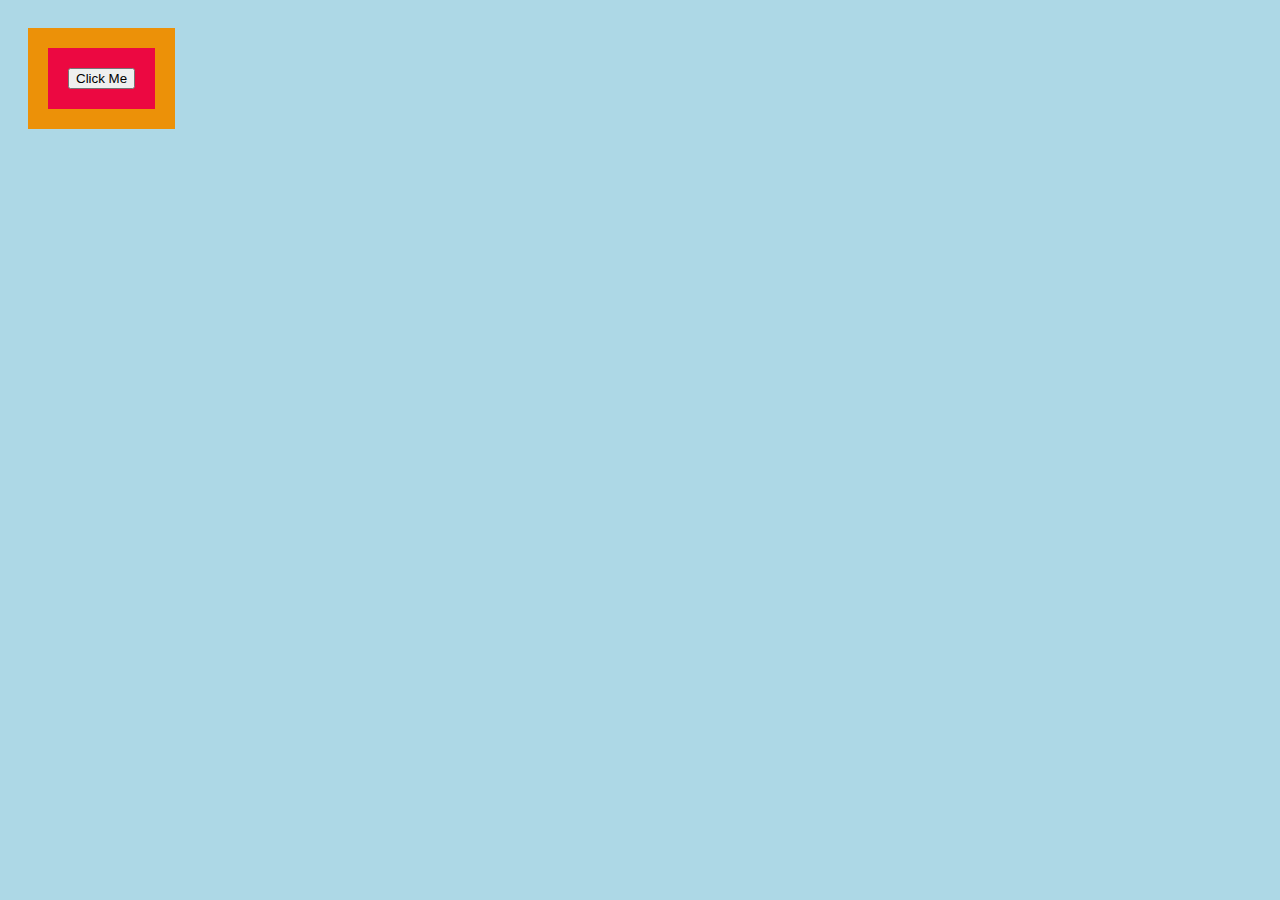
<file: index.html>
<!DOCTYPE html>
<html lang="en">

<head>
    <meta charset="UTF-8">
    <meta name="viewport" content="width=device-width, initial-scale=1.0">
    <title>Document</title>
    <style>
        body {
            padding: 20px;
            background-color: lightblue;
        }

        div {
            padding: 20px;
            background-color: rgb(236, 145, 8);
            width: max-content;
        }

        span {
            padding: 20px;
            background-color: rgb(236, 8, 65);
            display: block;
        }
    </style>
</head>

<body>
    <div>
        <span>
            <button>Click Me</button>
        </span>
    </div>

    <script>

        let a = document.querySelector('div');
        console.log(a.getBoundingClientRect());






    </script>
</body>

</html>
</file>
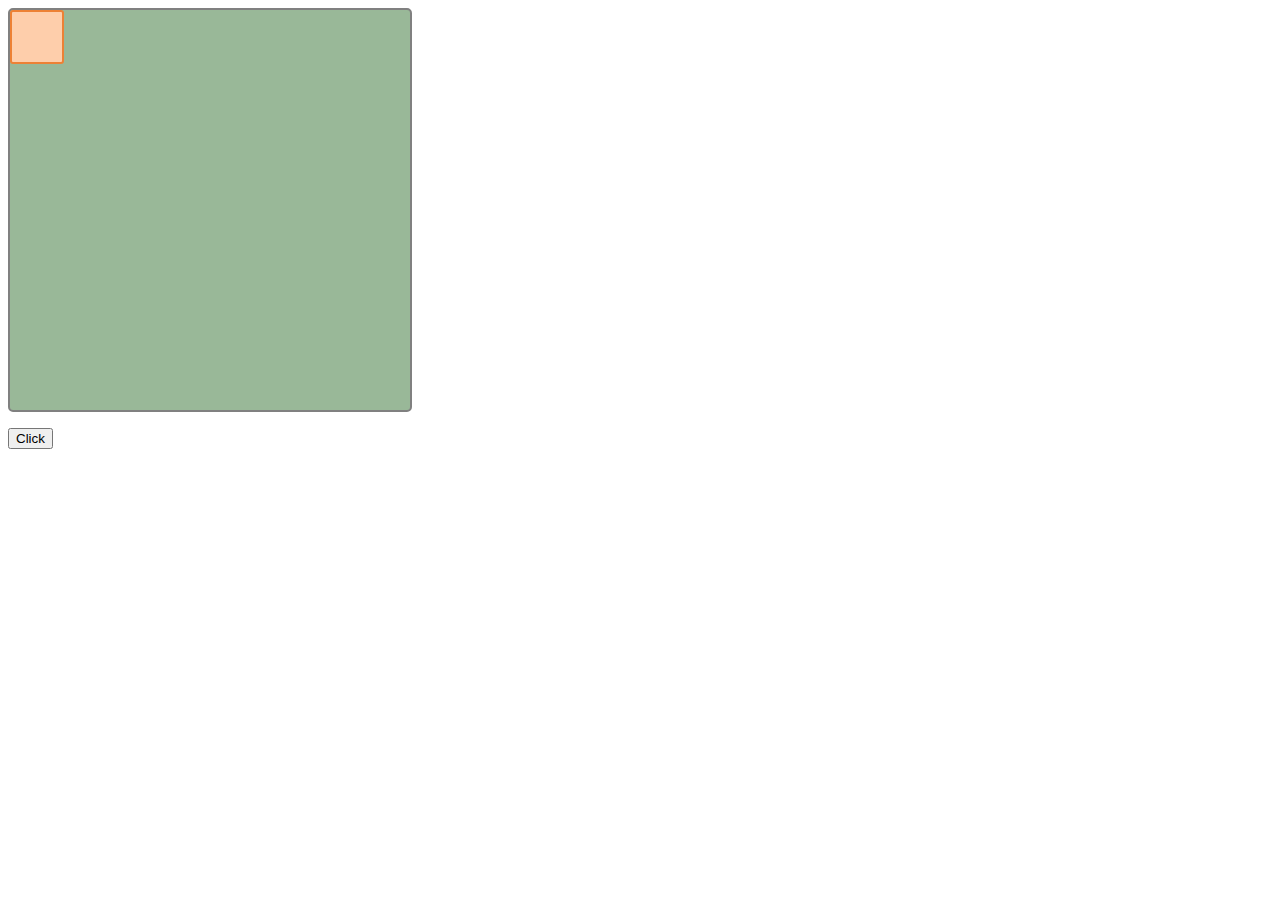
<file: BoxMove/index.html>
<!DOCTYPE html>
<html lang="en">

<head>
    <meta charset="UTF-8">
    <meta name="viewport" content="width=device-width, initial-scale=1.0">
    <title>Document</title>
    <style>
        #container {
            width: 400px;
            height: 400px;
            background: #99B898;
            position: relative;
            border: 2px solid gray;
            border-radius: 5px;
        }

        #inside {
            width: 50px;
            height: 50px;
            background: #FECEAB;
            position: absolute;
            border: 2px solid #ed8135;
            border-radius: 3px;
        }
    </style>
</head>

<body>
    <div id="container">
        <div id="inside"></div>
    </div>
    <p><button id="Btn" onclick="myMove()">Click</button></p>


    <script>
        function myMove() {
            let pos = 0
            const ele = document.getElementById("inside")
            const id = setInterval(frame,10);
                function frame (){
                    if(pos == 350){
                        clearInterval(id)
                    }
                    pos++;
                    ele.style.top = pos+ 'px'
                     ele.style.left = pos++ +'px'
                }
        }
    </script>
</body>

</html>
</file>
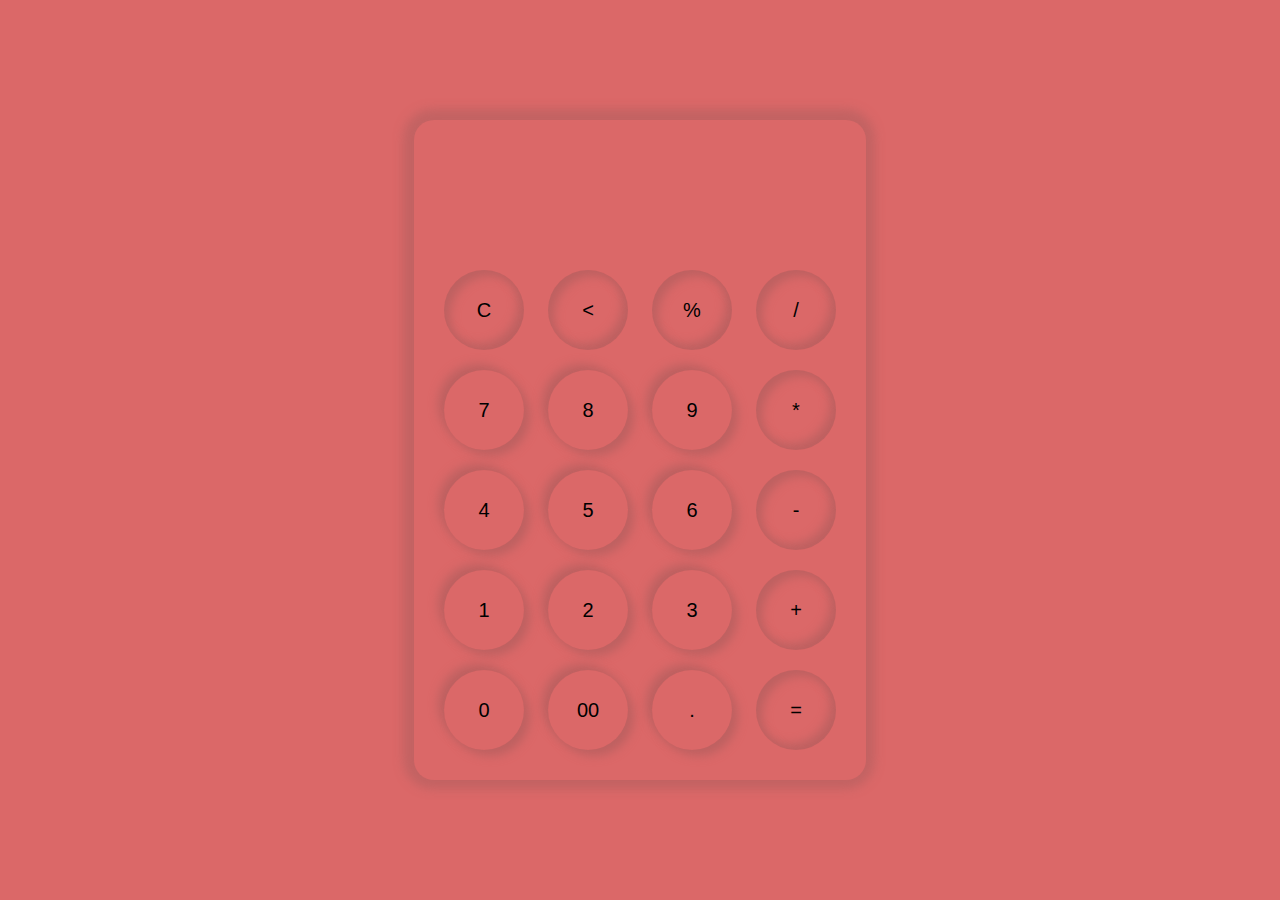
<file: Calculator/index.html>
<!DOCTYPE html>
<html lang="en">
<head>
    <meta charset="UTF-8">
    <meta name="viewport" content="width=device-width, initial-scale=1.0">
    <title>Calculator</title>
    <link rel="stylesheet" href="style.css">
    
</head>
<body>
    <div class="container">
        <div class="calc">
            <h1 id="input"></h1>
            <div>
                <button class="dgn">C</button>
                <button class="dgn"><</button>
                <button class="dgn">%</button>
                <button class="dgn">/</button>
            </div>
            <div>
                <button>7</button>
                <button>8</button>
                <button>9</button>
                <button class="dgn">*</button>
            </div>
            <div>
                <button>4</button>
                <button>5</button>
                <button>6</button>
                <button class="dgn">-</button>
            </div>
            <div>
                <button>1</button>
                <button>2</button>
                <button>3</button>
                <button class="dgn">+</button>
            </div>
            <div>
                <button>0</button>
                <button>00</button>
                <button>.</button>
                <button class="dgn">=</button>
            </div>
        </div>
    </div>
    <script src="script.js"></script>
</body>
</html>
</file>
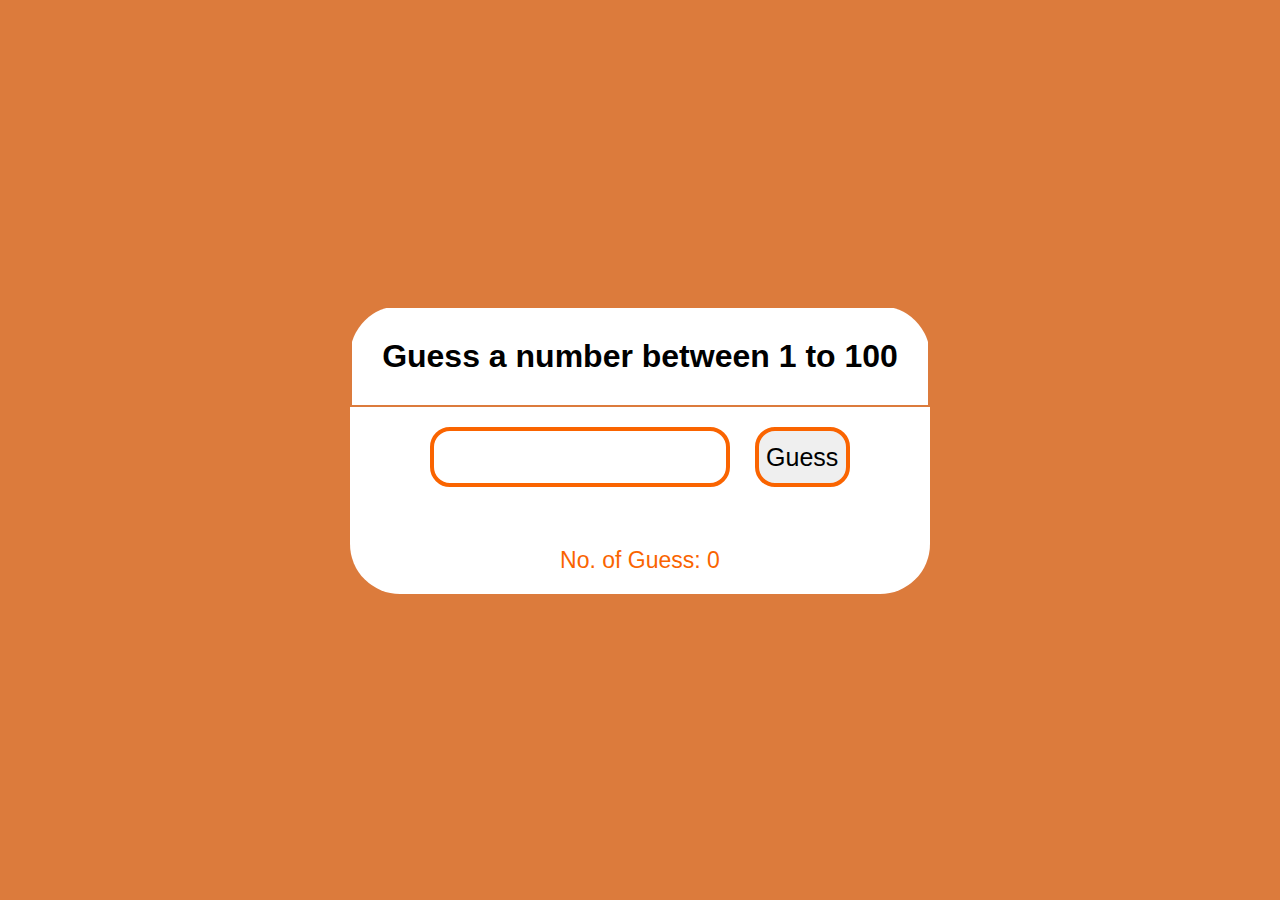
<file: Guess a number/index.html>
<!DOCTYPE html>
<html lang="en">
<head>
    <meta charset="UTF-8">
    <meta name="viewport" content="width=device-width, initial-scale=1.0">
    <title>Guess a number</title>
    <link rel="stylesheet" href="style.css">
</head>
<body>
    <div class="container">
        <div class="head">
            <h1>Guess a number between 1 to 100</h1>
        </div>
        <div class="entry">
            <input type="text" id="input">
            <button id="btn">Guess</button>
            <p class="wrong"></p>
            <p id="guesses">No. of Guess: 0</p>
        </div>
    </div>
    <script src="script.js"></script>
</body>
</html>
</file>
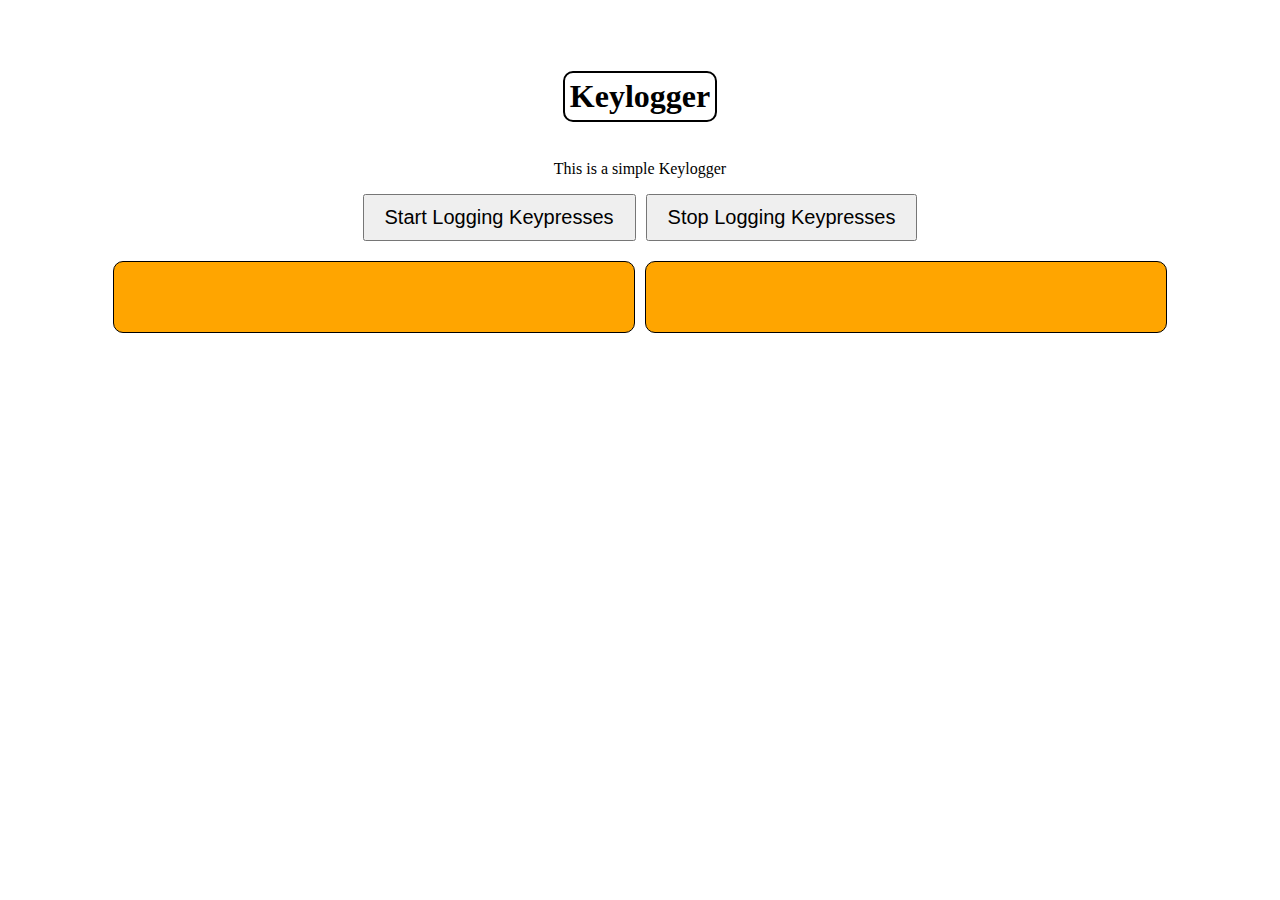
<file: Keylogger/index.html>
<!DOCTYPE html>
<html lang="en">
<head>
    <meta charset="UTF-8">
    <meta name="viewport" content="width=device-width, initial-scale=1.0">
    <title>Keylogger</title>
    <style>
        .container {
            display: flex;
            flex-direction: column;
            align-items: center;
            margin-top: 50px;
        }
        #log, #state {
            width: 500px;
            height: 50px;
            border: 1px solid black;
            padding: 10px;
            font-size: 20px;
            text-align: center;
            margin-top: 20px;
            background-color: #ffa500;
            border-radius: 10px;
        }
        .button-container {
            display: flex;
            flex-direction: row;
            gap: 10px;
        }
        button {
            font-size: 20px;
            padding: 10px 20px;
        }
    </style>
</head>
<body>
    <div class="container">
        <h1 style="border: 2px solid black; padding: 5px; border-radius: 10px;">Keylogger</h1>
        <p>This is a simple Keylogger</p>
        <div class="button-container">
            <button id="start-btn">Start Logging Keypresses</button>
            <button id="stop-btn">Stop Logging Keypresses</button>
        </div>
        <div class="button-container">
            <div id="log"></div>
            <div id="state"></div>
        </div>
    </div>

    <script src="keylogger.js"></script>
</body>
</html>
</file>
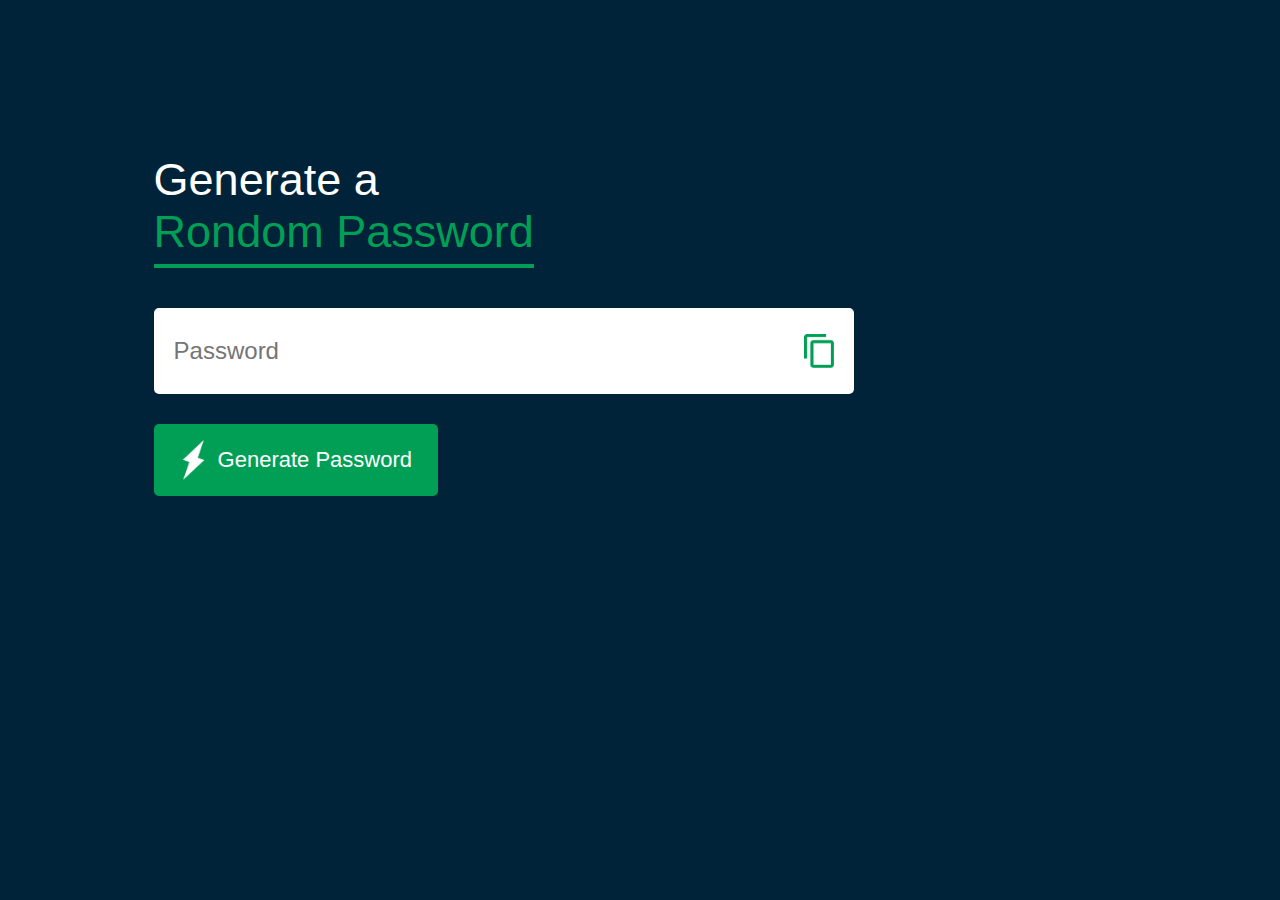
<file: Password generaotor/index.html>
<!DOCTYPE html>
<html lang="en">
<head>
    <meta charset="UTF-8">
    <meta name="viewport" content="width=device-width, initial-scale=1.0">
    <title>Password generator</title>
    <link rel="stylesheet" href="style.css">
</head>
<body>
    <div class="container">
        <h1>Generate a<br><span>Rondom Password</span></h1>
        <div class="display">
            <input type="text" id="password" placeholder="Password">
            <img onclick="copyPassword()" src="images/copy.png" alt="copy">
        </div>
        <button onclick="createPassword()"><img src="images/generate.png" alt="generate">Generate Password</button>
    </div>

<script>

const passwordBox = document.getElementById('password');
const length = 12;

const characters = 'ABCDEFGHIJKLMNOPQRSTUVWXYZabcdefghijklmnopqrstuvwxyz0123456789!@#$%^&*()_+-={}'

function createPassword(){
    let password = '';
    while (length > password.length){
        password += characters[Math.floor(Math.random() * characters.length)]
    }
    passwordBox.value = password;
}
function copyPassword(){
    passwordBox.select();
    document.execCommand("copy");

}


</script>
</body>
</html>
</file>
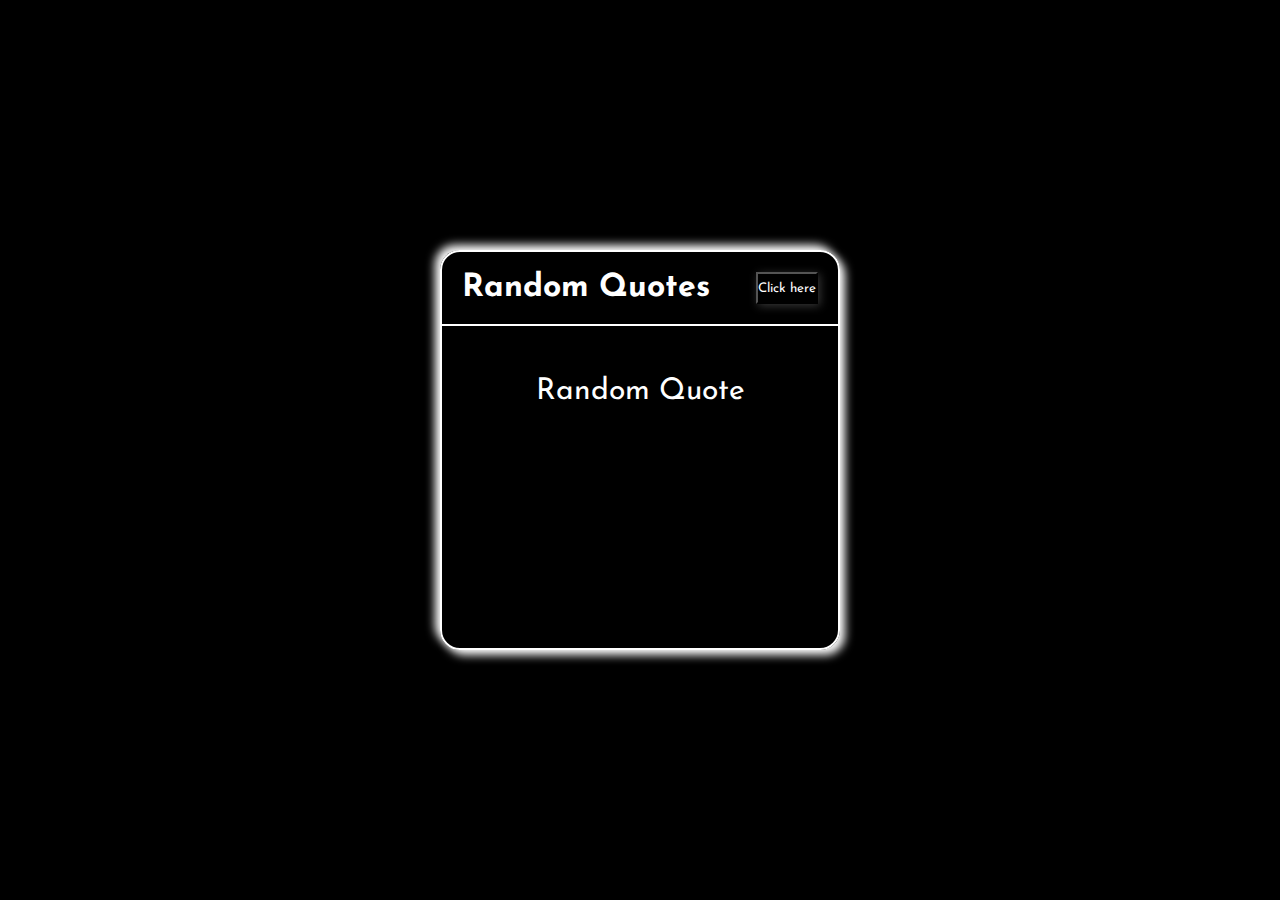
<file: Random Quote/index.html>
<!DOCTYPE html>
<html lang="en">
<head>
    <meta charset="UTF-8">
    <meta name="viewport" content="width=device-width, initial-scale=1.0">
    <title>Random Quotes</title>
    <link rel="stylesheet" href="style.css">
</head>
<body>
    <div class="container">
        <div class="upper">
            <h1>Random Quotes</h1>
            <button id="btn">Click here</button>
        </div>
        <div class="output">
            Random Quote
        </div>
    </div>


    
    <script src="script.js"></script>
</body>
</html>
</file>
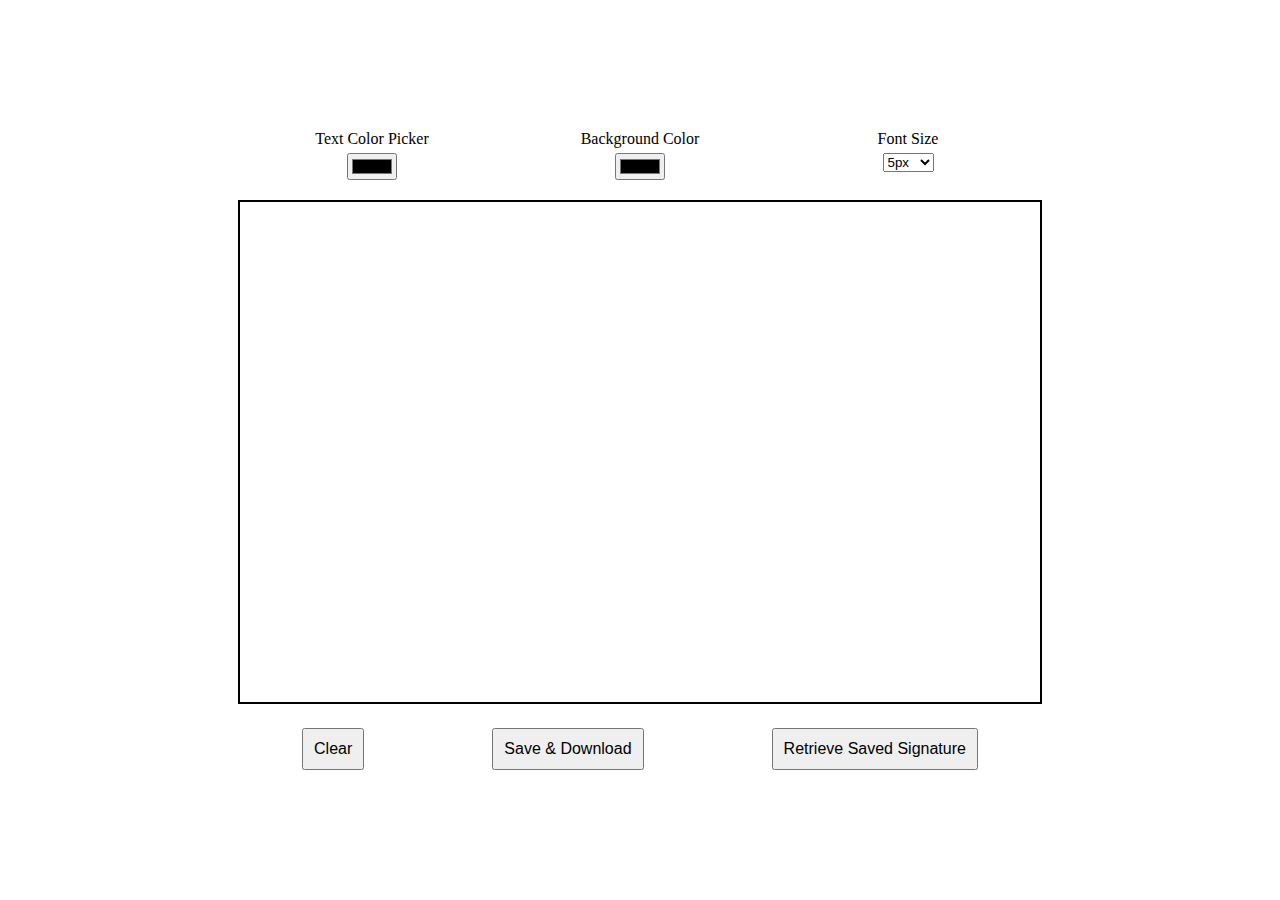
<file: Signature App/index.html>
<!DOCTYPE html>
<html lang="en">
<head>
    <meta charset="UTF-8">
    <meta name="viewport" content="width=device-width, initial-scale=1.0">
    <title>Signature App</title>
    <link rel="stylesheet" href="style.css">
</head>

<body>
    <div class="main">
        <div class="top">
            <div class="controls-section">
                <label for="colorPicker">Text Color Picker</label>
                <input type="color" id="colorPicker" class="form-control" />
            </div>

            <div class="controls-section">
                <label for="canvasColor">Background Color</label>
                <input type="color" id="canvasColor" class="form-control" />
            </div>

            <div class="controls-section">
                <label for="fontSize">Font Size</label>
                <select id="fontSize">
                    <option value="5">5px</option>
                    <option value="10">10px</option>
                    <option value="15">15px</option>
                    <option value="20">20px</option>
                    <option value="30">30px</option>
                    <option value="40">40px</option>
                </select>
            </div>
        </div>

        <canvas class="canvas" id="myCanvas" width="800" height="500"></canvas>

        <div class="bottom">
            <button type="button" class="btn btn-danger" id="clearButton">Clear</button>
            <button type="button" class="btn btn-success" id="saveButton">Save & Download</button>
            <button type="button" class="btn btn-warning" id="retrieveButton">Retrieve Saved Signature</button>
        </div>
    </div>

    <script src="script.js"></script>
</body>
</html>
</file>
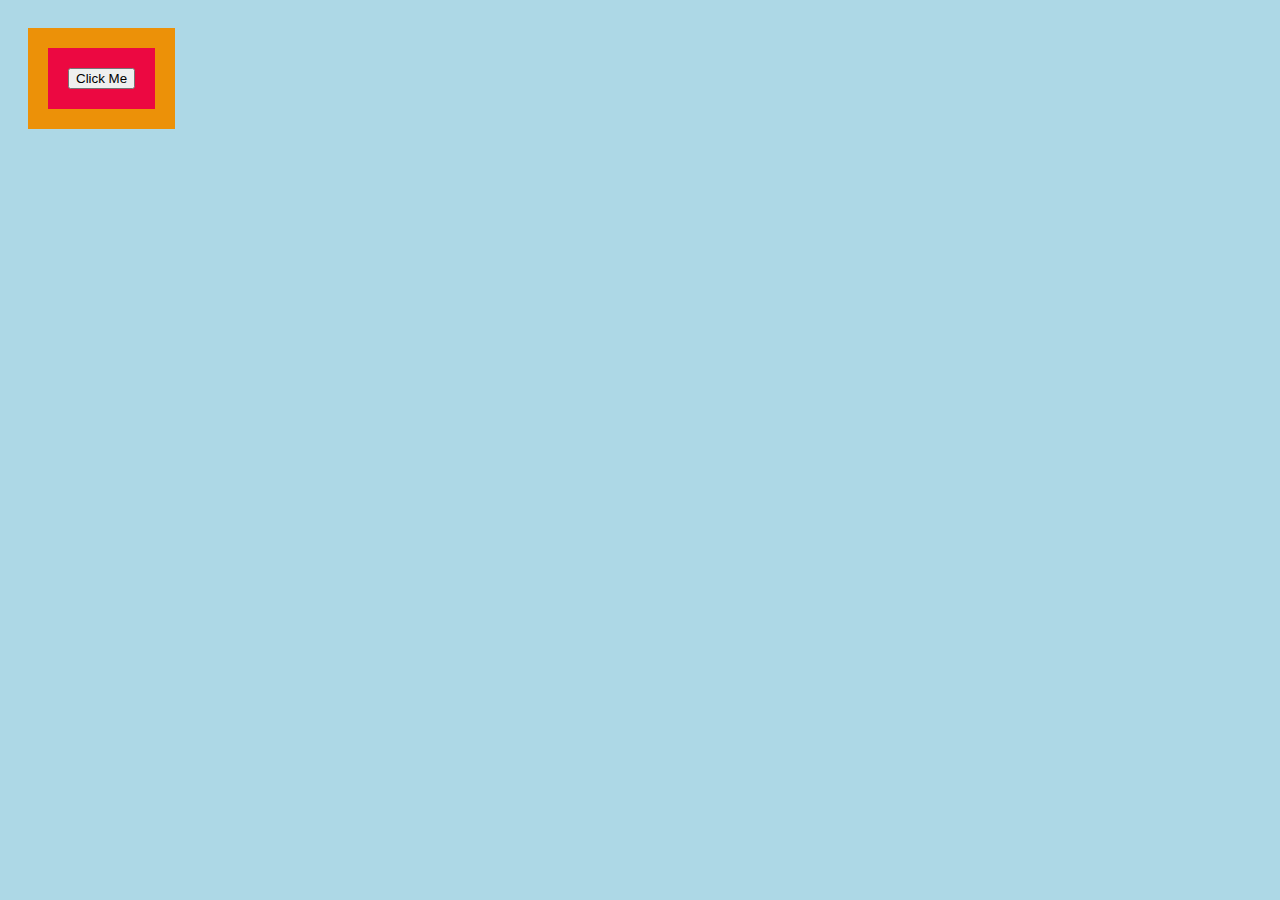
<file: stopPropagation/index.html>
<!DOCTYPE html>
<html lang="en">
<head>
    <meta charset="UTF-8">
    <meta name="viewport" content="width=device-width, initial-scale=1.0">
    <title>Document</title>
    <style>
        body{
            padding: 20px;
            background-color: lightblue;
        }
        div{
            padding: 20px;
            background-color: rgb(236, 145, 8);
            width: max-content;
        }
        span{
            padding: 20px;
            background-color: rgb(236, 8, 65);
            display: block;
        }
    </style>
</head>
<body>
    <div>
        <span>
            <button>Click Me</button>
        </span>
    </div>

    <script>
        const body = document.getElementsByTagName('body')[0];
        const div = document.getElementsByTagName('div')[0];
        const span = document.getElementsByTagName('span')[0];
        const button = document.getElementsByTagName('button')[0];


        body.addEventListener('click',()=>{
            console.log('Body was clicked!');
        })
        div.addEventListener('click',()=>{
            console.log('div was clicked!');
        })
        span.addEventListener('click',()=>{
            console.log('Span was clicked!');
        })
        button.addEventListener('click',(event)=>{
            event.stopPropagation()
            console.log('Button was clicked!');
        })


    </script>
</body>
</html>
</file>
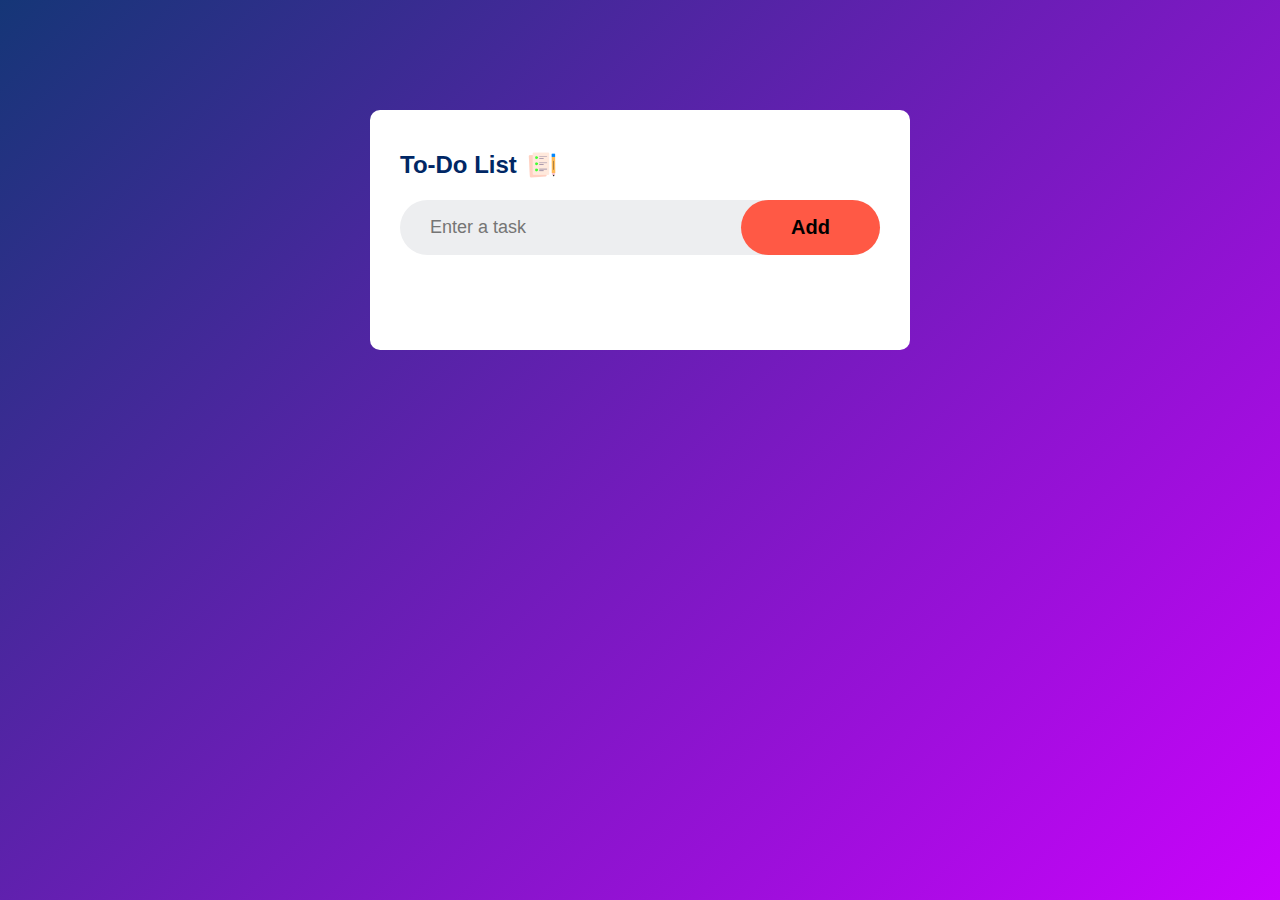
<file: Todo app/index.html>
<!DOCTYPE html>
<html lang="en">
<head>
    <meta charset="UTF-8">
    <meta name="viewport" content="width=device-width, initial-scale=1.0">
    <title>Todo App</title>
    <link rel="stylesheet" href="style.css">
</head>
<body>
    <div class="container">
        <div class="todo-app">
            <h2>To-Do List <img src="images/icon.png" alt=""></h2>
            <div class="row">
                <input type="text" id="input-box" placeholder="Enter a task">
                <button onclick="addTask()">Add</button>
            </div>
            <ul id="list-container">
                <!-- <li class="checked">Task 1</li>
                <li>Task 2</li>
                <li>Task 3</li> -->
            </ul>
        </div>
    </div>

    <script src="index.js"></script>
</body>
</html>
</file>
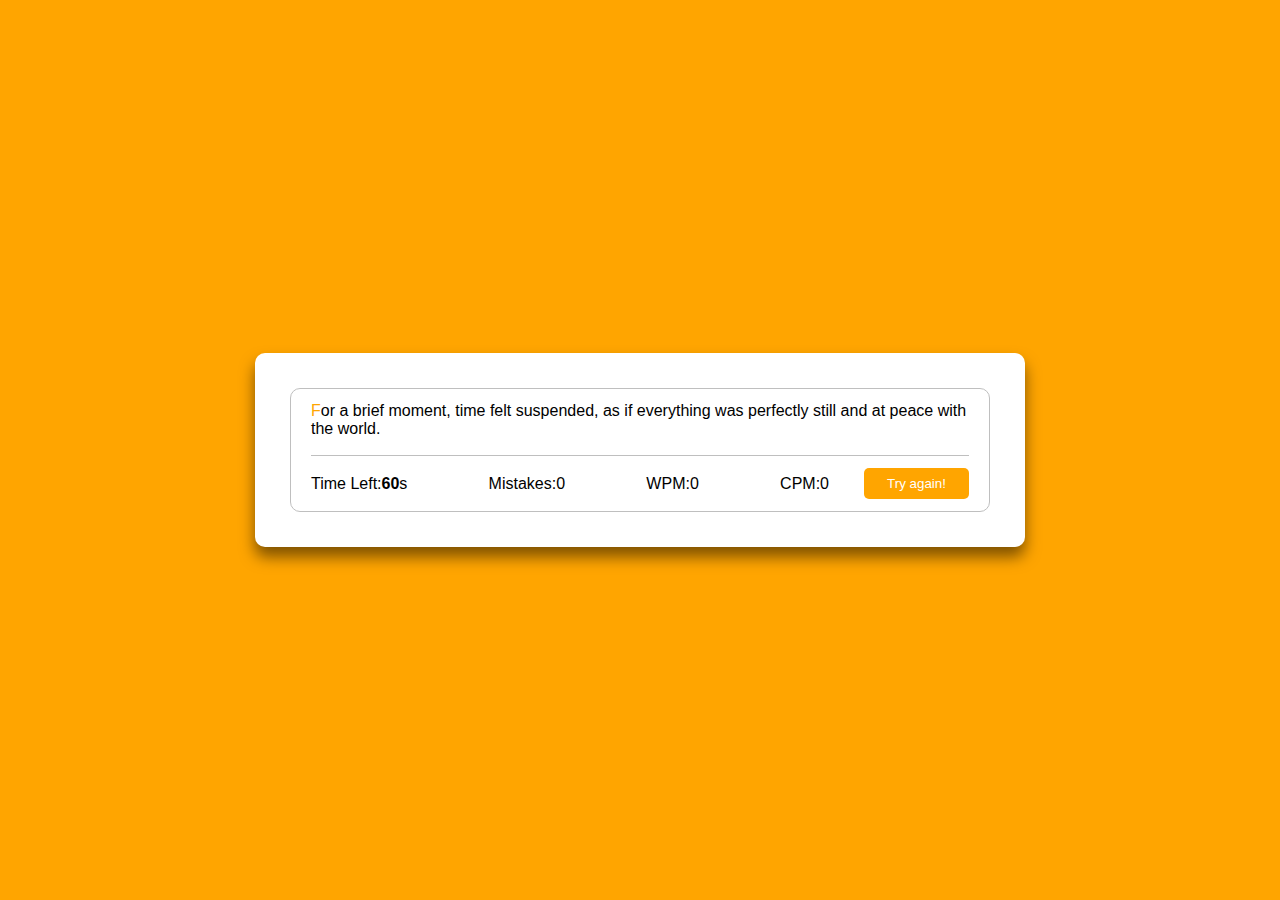
<file: Typing app/index.html>
<!DOCTYPE html>
<html lang="en">
<head>
    <meta charset="UTF-8">
    <meta name="viewport" content="width=device-width, initial-scale=1.0">
    <title>Typing App</title>
    <link rel="stylesheet" href="style.css">
</head>
<body>
    <div class="wrapper">
        <input type="text" class="input-field">
        <div class="content-box">
            <div class="typing-text">
                <p></p>
            </div>
            <div class="content">
                <ul class="result-details">
                    <li class="time">
                        <p>Time Left:</p>
                        <span><b>60</b>s</span>
                    </li>
                    <li class="mistake">
                        <p>Mistakes:</p>
                        <span>0</span>
                    </li>
                    <li class="wpm">
                        <p>WPM:</p>
                        <span>0</span>
                    </li>
                    <li class="cpm">
                        <p>CPM:</p>
                        <span>0</span>
                    </li>
                </ul>
                <button>Try again!</button>
            </div>
        </div>
    </div>
    <script src="script.js"></script>
</body>
</html>
</file>
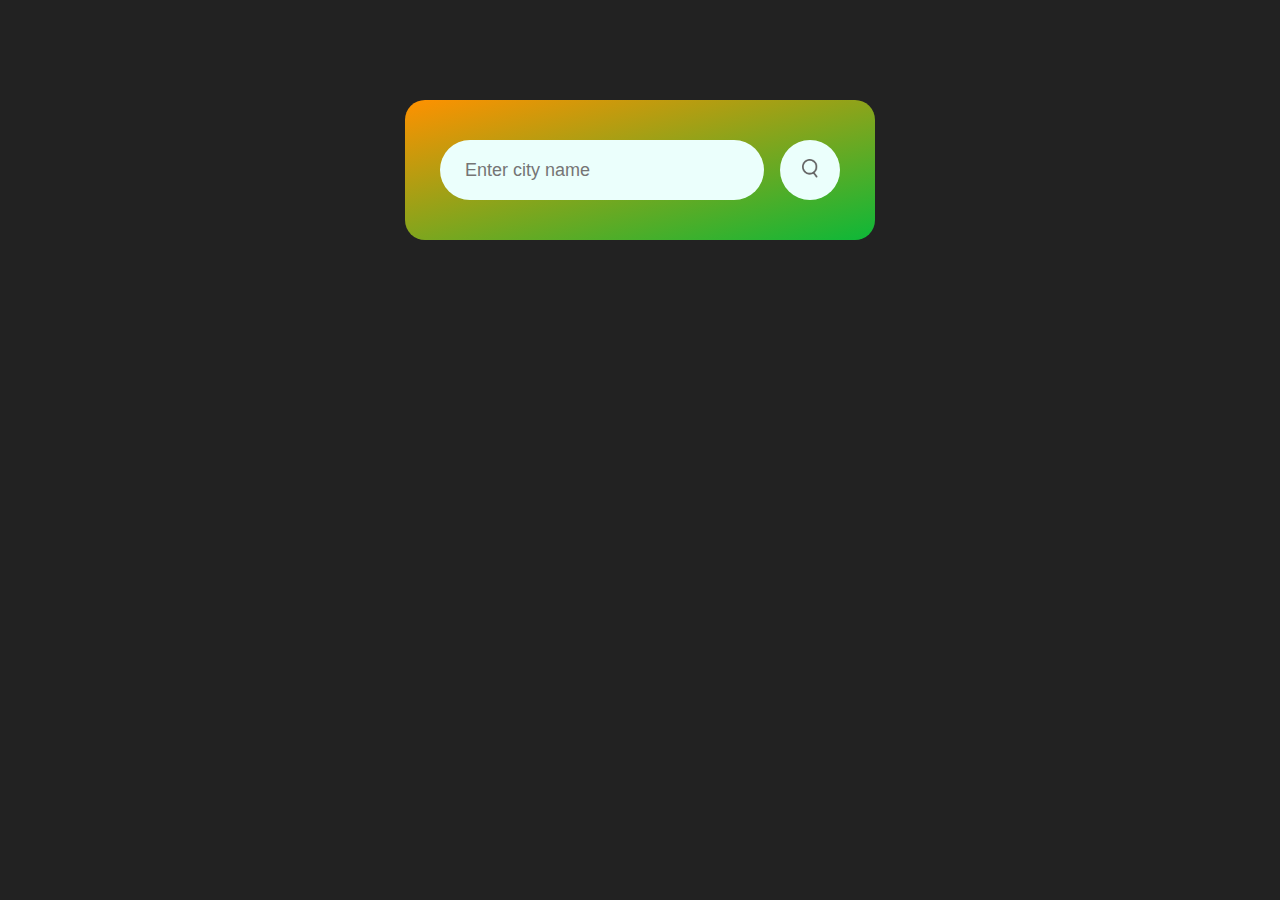
<file: weather app/index.html>
<!DOCTYPE html>
<html lang="en">
  <head>
    <meta charset="UTF-8" />
    <meta name="viewport" content="width=device-width, initial-scale=1.0" />
    <title>Weather App</title>
    <link rel="stylesheet" href="style.css" />
  </head>
  <body>
    <div class="card">
      <div class="search">
        <input
          type="text"
          placeholder="Enter city name"
          spellcheck="false"
          
        />
        <button>
          <img src="./images/search.png" alt="Search icon" />
        </button>
      </div>
      <div class="error">
      </div>
      <div class="weather">
        <img src="images/rain.png" class="weather-icon" alt="Weather icon" />
        <h1 class="temp">27°C</h1>
        <h2 class="city">Hardoi</h2>
        <div class="details">
          <div class="col">
            <img src="images/humidity.png" alt="Humidity icon" />
            <div>
                <p class="humidity">50%</p>
            <p>Humidity</p>
            </div>
          </div>
          <div class="col">
            <img src="images/wind.png" alt="Wind icon" />
            <div>
                <p class="wind">15 km/h</p>
            <p>Wind Speed</p>
            </div>
          </div>
        </div>
      </div>
    </div>
    <script src="index.js"></script>
  </body>
</html>
</file>
<file: Calculator/style.css>
*{
    padding: 0;
    margin: 0;
    box-sizing: border-box;
}
body{
    background-color: #db6868;
}
.container{
    height: 100vh;
    width: 100%;
    display: flex;
    justify-content: center;
    align-items: center;
}
.calc{
    padding: 20px;
    background: transparent;
    border-radius: 20px;
    box-shadow: -1px -1px 10px 10px rgba(189, 97, 97, 0.8);
}
#input{
    height: 100px;
    text-align: center;
    margin: 10px;
    color: white;
    overflow: hidden;
    font-size: 60px;
    max-width: 400px;
    
}
button{
    border: none;
    margin: 10px;
    width: 80px;
    height: 80px;
    border-radius: 50%;
    cursor: pointer;
    background: transparent;
    font-size: 20px;
    box-shadow: 6px 6px 10px rgba(190, 97, 97, 1), -6px -6px 10px rgba(190, 97, 97, 1);
}
.dgn{
    box-shadow: inset 6px 6px 10px rgba(190, 97, 97, 1),inset -6px -6px 10px rgba(190, 97, 97, 1) ;
}
</file>
<file: Guess a number/style.css>
*{
    margin: 0;
    padding: 0;
    box-sizing: border-box;
    font-family: 'Lucida Sans', 'Lucida Sans Regular', 'Lucida Grande', 'Lucida Sans Unicode', Geneva, Verdana, sans-serif;
}
body{
    width: 100%;
    height: 100vh;
    display: flex;
    justify-content: center;
    align-items: center;
    background-color: #dc7b3c;
}
.container{
    background-color: #ffffff;
    border-radius: 50px;
}
.head{
    padding: 30px;
    border: 2px solid #dc7b3c;
}
.entry{
    margin: 20px;
    text-align: center;
}
.entry input{
    height: 60px;
    width: 300px;
    border-radius: 20px;
    margin-right: 20px;
    margin-bottom: 50px;
    border: 4px solid #fa6400;
    font-size: 25px;
}
.entry button{
    height: 60px;
    width: 95px;
    border-radius: 20px;
    border: 4px solid #fa6400;
    font-size: 25px;
}
.wrong{
    font-size: 23px;
    padding-bottom: 10px;
    color: #fa6400;
}
#guesses{
    font-size: 23px;
    color: #fa6400;
}
</file>
<file: Password generaotor/style.css>
*{
    margin: 0;
    padding: 0;
    box-sizing: border-box;
    font-family: 'Poppins', sans-serif;
}
body{
    background: #002339;
    color: #fff;
}
.container{
    margin: 12%;
    width: 90%;
    max-width: 700px;
}
.display{
    width: 100%;
    margin-top: 50px;
    margin-bottom: 30px;
    background: white;
    color: #333;
    display: flex;
    align-items: center;
    justify-content: space-between;
    padding: 26px 20px;
    border-radius: 5px;
}
.container h1{
    font-weight: 500;
    font-size: 45px;
}
.container h1 span{
    color: #019f55;
    border-bottom: 4px solid #019f55;
    padding-bottom: 7px;
}
.display img{
    width: 30px;
    cursor: pointer;
}
.display input{
    border: 0;
    outline: 0;
    font-size: 24px;
}
.container button img{
    width: 28px;
    margin-right: 10px;
}
.container button{
    border: 0;
    outline: 0;
    background: #019f55;
    color: #fff;
    font-size: 22px;
    font-weight: 300;
    display: flex;
    align-items: center;
    justify-content: center;
    padding: 16px 26px;
    border-radius: 5px;
    cursor: pointer;
}
</file>
<file: Random Quote/style.css>
@import url('https://fonts.googleapis.com/css2?family=Josefin+Sans:ital,wght@0,100..700;1,100..700&family=Roboto:ital,wght@0,100;0,300;0,400;0,500;0,700;0,900;1,100;1,300;1,400;1,500;1,700;1,900&display=swap');


*{
    padding: 0;
    margin: 0;
    box-sizing: border-box;
    font-family: "Josefin Sans", sans-serif;
    color: #fff;
}
body{
    height: 100vh;
    width: 100%;
    display: flex;
    justify-content: center;
    align-items: center;
    border: none;
    background-color: black;
}

.container{
    height: 400px;
    width: 400px;
    border: 2px solid white;
    border-radius: 20px;
    box-shadow: 5px 5px 10px white, -5px -5px 10px white;
}
.upper{
    padding: 20px;
    display: flex;
    justify-content: space-between;
}
.output{
    height: 300px;
    border-top: 2px solid white;
    padding: 10px;
    padding-top: 50px;
    font-size: 30px;
    text-align: center;
}
#btn{
    padding: 10px, 5px, 10px, 5px;
    background-color: transparent;
    box-shadow: 2px 2px 10px rgb(56, 56, 56);
    cursor: pointer;
}
</file>
<file: Signature App/style.css>
.main{
    position: absolute;
    top: 50%;
    left: 50%;
    transform: translate(-50%, -50%);
}


.canvas {
    border: 2px solid black;
    cursor: crosshair;
}

.top, .bottom {
    display: flex;
    justify-content: space-around;
    margin: 20px 0;
}

.controls-section {
    display: flex;
    flex-direction: column;
    align-items: center;
    width: 30%;
}

.controls-section label {
    margin-bottom: 5px;
}

button {
    padding: 10px;
    font-size: 16px;
}
</file>
<file: Todo app/style.css>
*{
    margin: 0;
    padding: 0;
    box-sizing: border-box;
    font-family: 'Poppins', sans-serif;
}
.container{
    width: 100%;
    height: 100vh;
    background: linear-gradient(135deg, #153677, #ca02fc);
    padding: 10px;
}
.todo-app{
    width: 100%;
    max-width: 540px;
    background: #fff;
    margin: 100px auto 20px;
    padding: 40px 30px 70px;
    border-radius: 10px;
}
.todo-app h2{
    color: #002765;
    display: flex;
    align-items: center;
    margin-bottom: 20px;
}

.todo-app h2 img{
    width: 30px;
    margin-left: 10px;

}
.row{
    display: flex;
    align-items: center;
    justify-content: space-between;
    background: #edeef0;
    border-radius: 30px;
    padding-left: 20px;
    margin-bottom: 25px;
}
input{
    font-size: 18px;
    font-weight: 500;
    color: black;
    flex: 1;
    border: none;
    outline: none;
    background: transparent;
    padding: 10px ;
}
button{
    border: none;
    outline: none;
    padding: 16px 50px;
    background: #ff5945;
    font-weight: 600;
    color: black;
    font-size: 20px;
    cursor: pointer;
    border-radius: 40px;
}

ul li {
    list-style: none;
    font-size: 17px;
    padding: 16px 8px 12px 50px;
    user-select: none;
    cursor: pointer;
    position: relative;
}

ul li::before{
    content: '';
    position: absolute;
    height: 26px;
    width: 26px;
    border-radius: 50%;
    background-image: url(images/unchecked.png);
    background-size: cover;
    background-position: center;
    top: 12px;
    left: 8px;
}

ul li.checked{
    color: #555;
    text-decoration: line-through;
}
ul li.checked::before{
    background-image: url(images/checked.png);
}
ul li span{
    position: absolute;
    right: 0;
    top: 5px;
    width: 40px;
    height: 40px;
    font-size: 22px;
    color: #555;
    line-height: 40px;
    text-align: center;
    border-radius: 50%;
}
ul li span:hover{
    background: #edeef0;
}
</file>
<file: Typing app/style.css>
*{
    margin: 0;
    padding: 0;
    box-sizing: border-box;
    font-family: Verdana, Geneva, Tahoma, sans-serif;
}
body{
    height: 100vh;
    display: flex;
    padding: 0 10px;
    align-items: center;
    justify-content: center;
    background: orange;
}
.wrapper{
    width: 770px;
    padding: 35px;
    background: white;
    border-radius: 10px;
    box-shadow: 0 10px 15px rgba(0, 0, 0, 0.5);
}
.wrapper .content-box{
    padding: 13px 20px 0;
    border-radius: 10px;
    border: 1px solid #bfbfbf;
}
.wrapper .input-field{
    padding: 13px 20px 0;
    position: absolute;
    opacity: 0;
    z-index: -99;
}
.content-box .content{
    margin-top: 17px;
    display: flex;
    padding: 12px 0;
    flex-wrap: wrap;
    align-items: center;
    justify-content: space-between;
    border-top: 1px solid #bfbfbf;
}
.content-box .result-details{
    display: flex;
    align-items: center;
    justify-content: space-between;
    width: calc(100% - 140px);
}
.result-details li {
    display: flex;
    height: 20px;
    list-style: none;
    align-items: center;
}
.content button{
    width: 105px;
    outline: none;
    border: none;
    color: #fff;
    background: orange;
    padding: 8px 0;
    border-radius: 5px;
    cursor: pointer;
    transition: transform 0.3s ease ;
}
.content button:active{
    transform: scale(0.97);
}
.typing-text p span{
    position: relative;
}
.typing-text p span.active{
    color: orange;
}
.typing-text p span.correct{
    color: green;
}
.typing-text p span.incorrect{
    color: red;
    outline: 1px solid #fff;
    background: #ffc0cb;
    border-radius: 4px;
}
::selection{
    color: #fff;
    background: orange;
}
</file>
<file: weather app/style.css>
* {
    margin: 0;
    padding: 0;
    font-family: 'Poppins', sans-serif;
    box-sizing: border-box;
  }
  
  body {
    background-color: #222;
  }
  
  .card {
    width: 90%;
    max-width: 470px;
    background: linear-gradient(165deg, #ff9100, #0db838);
    color: #fff;
    margin: 100px auto 0;
    border-radius: 20px;
    padding: 40px 35px;
    text-align: center;
  }
  
  .search {
    width: 100%;
    display: flex;
    align-items: center;
    justify-content: space-between;
  }
  
  .search input {
    border: none;
    outline: none;
    background-color: #ebfffc;
    color: #555;
    padding: 10px 25px;
    height: 60px;
    border-radius: 30px;
    flex: 1;
    margin-right: 16px;
    font-size: 18px;
  }
  
  .search button {
    border: none;
    outline: none;
    background-color: #ebfffc;
    border-radius: 50%;
    width: 60px;
    height: 60px;
    cursor: pointer;
  }
  
  .search button img {
    width: 16px;
  }
  
  .weather-icon {
    width: 170px;
    margin-top: 30px;
  }
  
  .weather h1 {
    font-size: 80px;
    font-weight: 500;
  }
  
  .weather h2 {
    font-size: 45px;
    font-weight: 400;
    margin-top: -10px;
  }
  
  .details {
    display: flex;
    align-items: center;
    justify-content: space-between;
    padding: 0 20px;
    margin-top: 50px;
  }
  
  .col {
    display: flex;
    align-items: center;
    text-align: left;
  }
  
  .col img {
    width: 40px;
    margin-right: 10px;
  }
  
  .humidity,
  .wind {
    font-size: 28px;
    margin-top: -6px;
  }
  .weather{
    display: none;
  }
  .error{
    text-align: left;
    margin-left: 10px;
    font-size: 20px;
    color: black;
    margin-top: 10px;
    display: none;
  }
</file>
